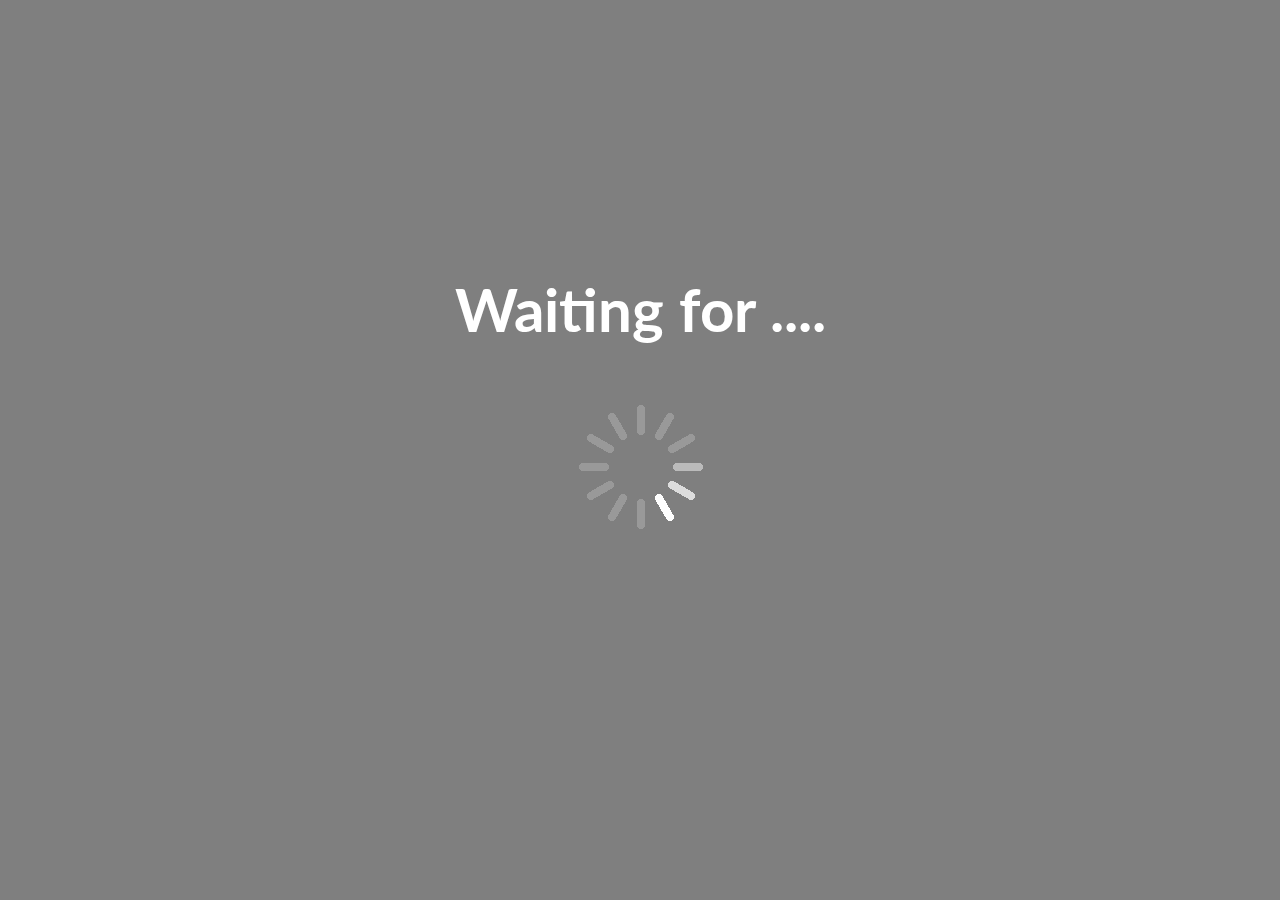
<file: css_tasks/Completed/Bday CountDown/index.html>
<!DOCTYPE html>
<html lang="en">
  <head>
    <meta charset="UTF-8" />
    <meta name="viewport" content="width=device-width, initial-scale=1.0" />
    <meta http-equiv="X-UA-Compatible" content="ie=edge" />
    <link rel="stylesheet" href="style.css" />
    <title>New Year Countdown</title>
  </head>
  <body>
    <div id="year" class="year"></div>

    <h1>Waiting for ....</h1>

    <div id="countdown" class="countdown">
      <div class="time">
        <h2 id="days">00</h2>
        <small>days</small>
      </div>
      <div class="time">
        <h2 id="hours">00</h2>
        <small>hours</small>
      </div>
      <div class="time">
        <h2 id="minutes">00</h2>
        <small>minutes</small>
      </div>
      <div class="time">
        <h2 id="seconds">00</h2>
        <small>seconds</small>
      </div>
    </div>

    <img
      src="./img/spinner.gif"
      alt="Loading..."
      id="loading"
      class="loading"
    />

    <script src="script.js"></script>
  </body>
</html>
</file>
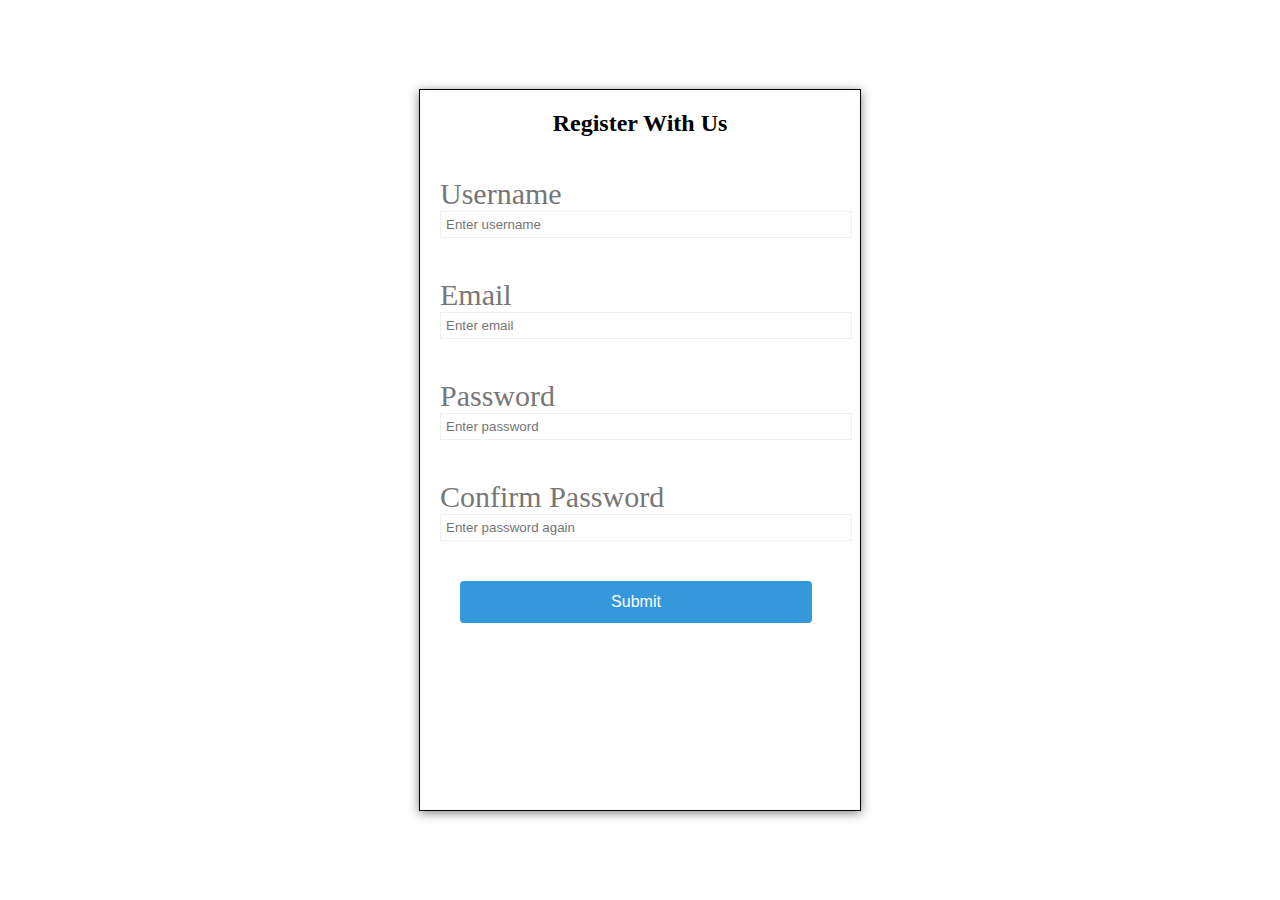
<file: css_tasks/Completed/form validation/index.html>
<!DOCTYPE html>
<html lang="en">
  <head>
    <meta charset="UTF-8" />
    <meta name="viewport" content="width=device-width, initial-scale=1.0" />
    <meta http-equiv="X-UA-Compatible" content="ie=edge" />
    <link rel="stylesheet" href="style.css" />
    <title>Form Validator</title>
  </head>
  <body>
    <div class="container">
      <form id="form" class="form">
        <h2>Register With Us</h2>
        <div class="form-control">
          <label for="username">Username</label>
          <input type="text" id="username" placeholder="Enter username" />
          <small>Error message</small>
        </div>
        <div class="form-control">
          <label for="email">Email</label>
          <input type="text" id="email" placeholder="Enter email" />
          <small>Error message</small>
        </div>
        <div class="form-control">
          <label for="password">Password</label>
          <input type="password" id="password" placeholder="Enter password" />
          <small>Error message</small>
        </div>
        <div class="form-control">
          <label for="password2">Confirm Password</label>
          <input
            type="password"
            id="password2"
            placeholder="Enter password again"
          />
          <small>Error message</small>
        </div>
        <button type="submit">Submit</button>
      </form>
    </div>
      
      

    <script src="script.js"></script>
  </body>
</html>
</file>
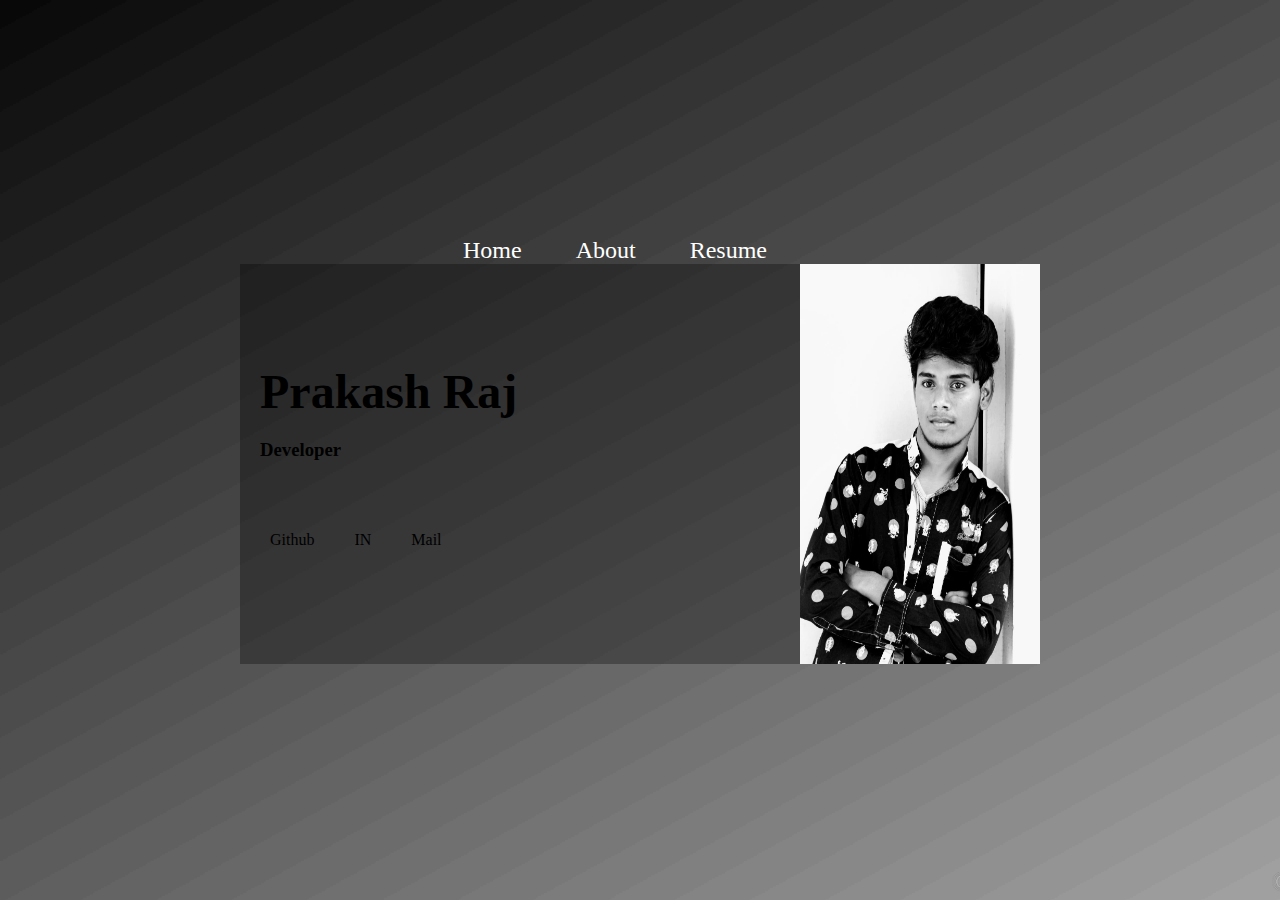
<file: css_tasks/Personal_web/home.html>
<html>

<head>
    
    <link rel="stylesheet" href="style.css">
    </head>
    
    <body>
        
        <div class="wrapper">
            <div class="container">
                <div class="icons">
                
                    <a href="#">home</a>
                    <a href="#">About</a>
                    <a href="#">Resume</a>
                </div>
            </div>
                
                <div class="content">
                    <div class="content-info">
                     <div class="content-info-div">    
                        <div class="name">
                            <h1>Prakash Raj</h1>
                        </div>
                        
                        <div class="developer">
                            <h3>Developer </h3>
                        </div>
                        
                        <div class="social-media">
                            <a href="#">github</a>
                            <a href="#">IN</a>
                            <a href="#">mail</a>
                        </div>
                        </div>
                    
                    
                    </div>
                    
                    <div class="content-img">
                    
                    <a href="#"> <img src="f4280013-0583-452d-9b52-1b11e12e8e4a.jpg"</a>
                    </div>
                    
                
                </div>
            
            
            </div>
        
        
        
        
    
    
    </body>
    
    
    

</html>
</file>
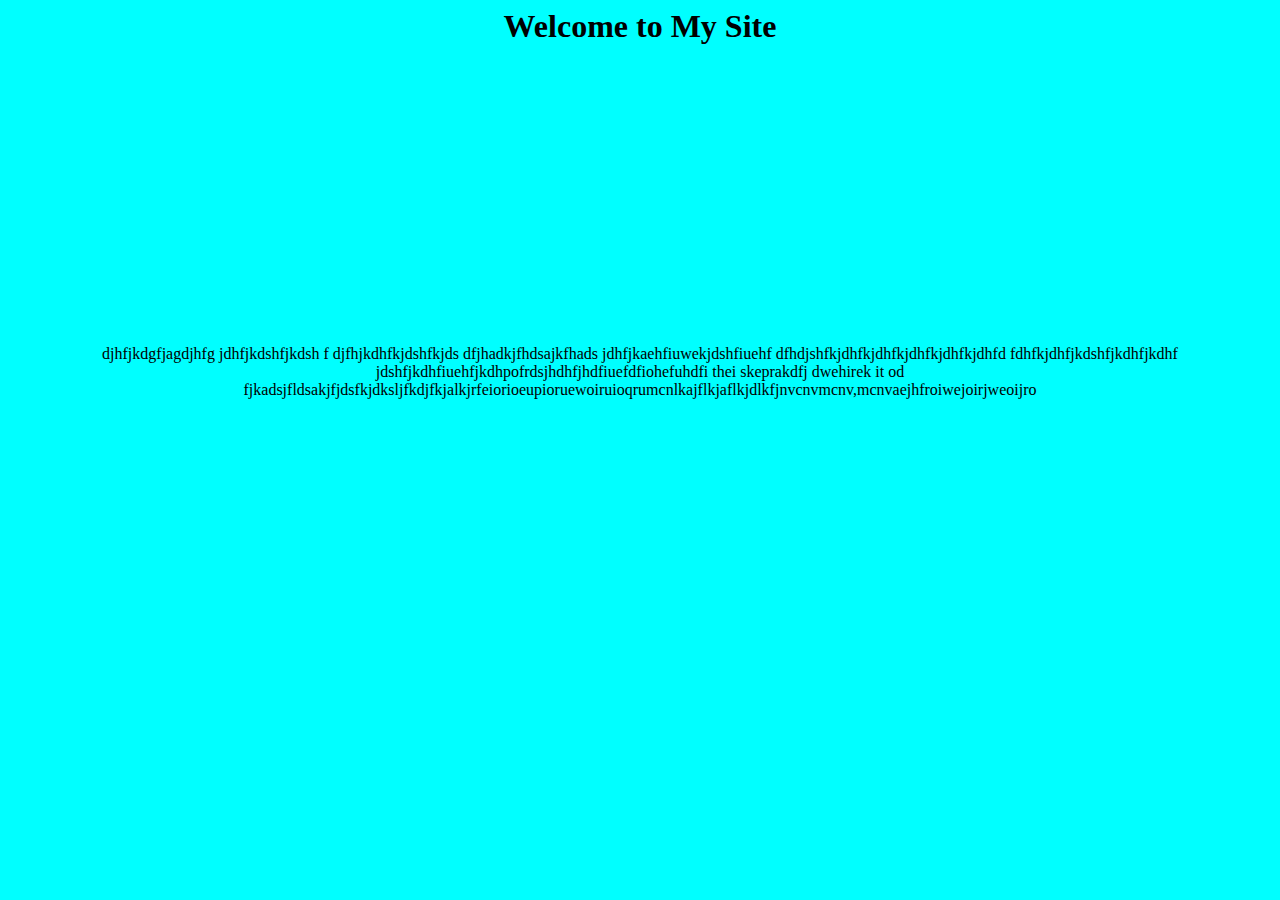
<file: css_tasks/Completed/animation & transition/home.html>
<html>
<head>
    
    <link rel="stylesheet"  href="style.css">
    </head>
    
    <body>
    
   <!-- <div class="box"></div>
        
        <div class="round"></div>
-->   
        <div class="container">
        <h1>Welcome to  My Site</h1>
        
        <p>djhfjkdgfjagdjhfg jdhfjkdshfjkdsh f djfhjkdhfkjdshfkjds dfjhadkjfhdsajkfhads jdhfjkaehfiuwekjdshfiuehf  dfhdjshfkjdhfkjdhfkjdhfkjdhfkjdhfd fdhfkjdhfjkdshfjkdhfjkdhf jdshfjkdhfiuehfjkdhpofrdsjhdhfjhdfiuefdfiohefuhdfi thei skeprakdfj dwehirek it od fjkadsjfldsakjfjdsfkjdksljfkdjfkjalkjrfeiorioeupioruewoiruioqrumcnlkajflkjaflkjdlkfjnvcnvmcnv,mcnvaejhfroiwejoirjweoijro</p>
        
        <button>Read More</button>
            
        </div>

</body>


</html>
</file>
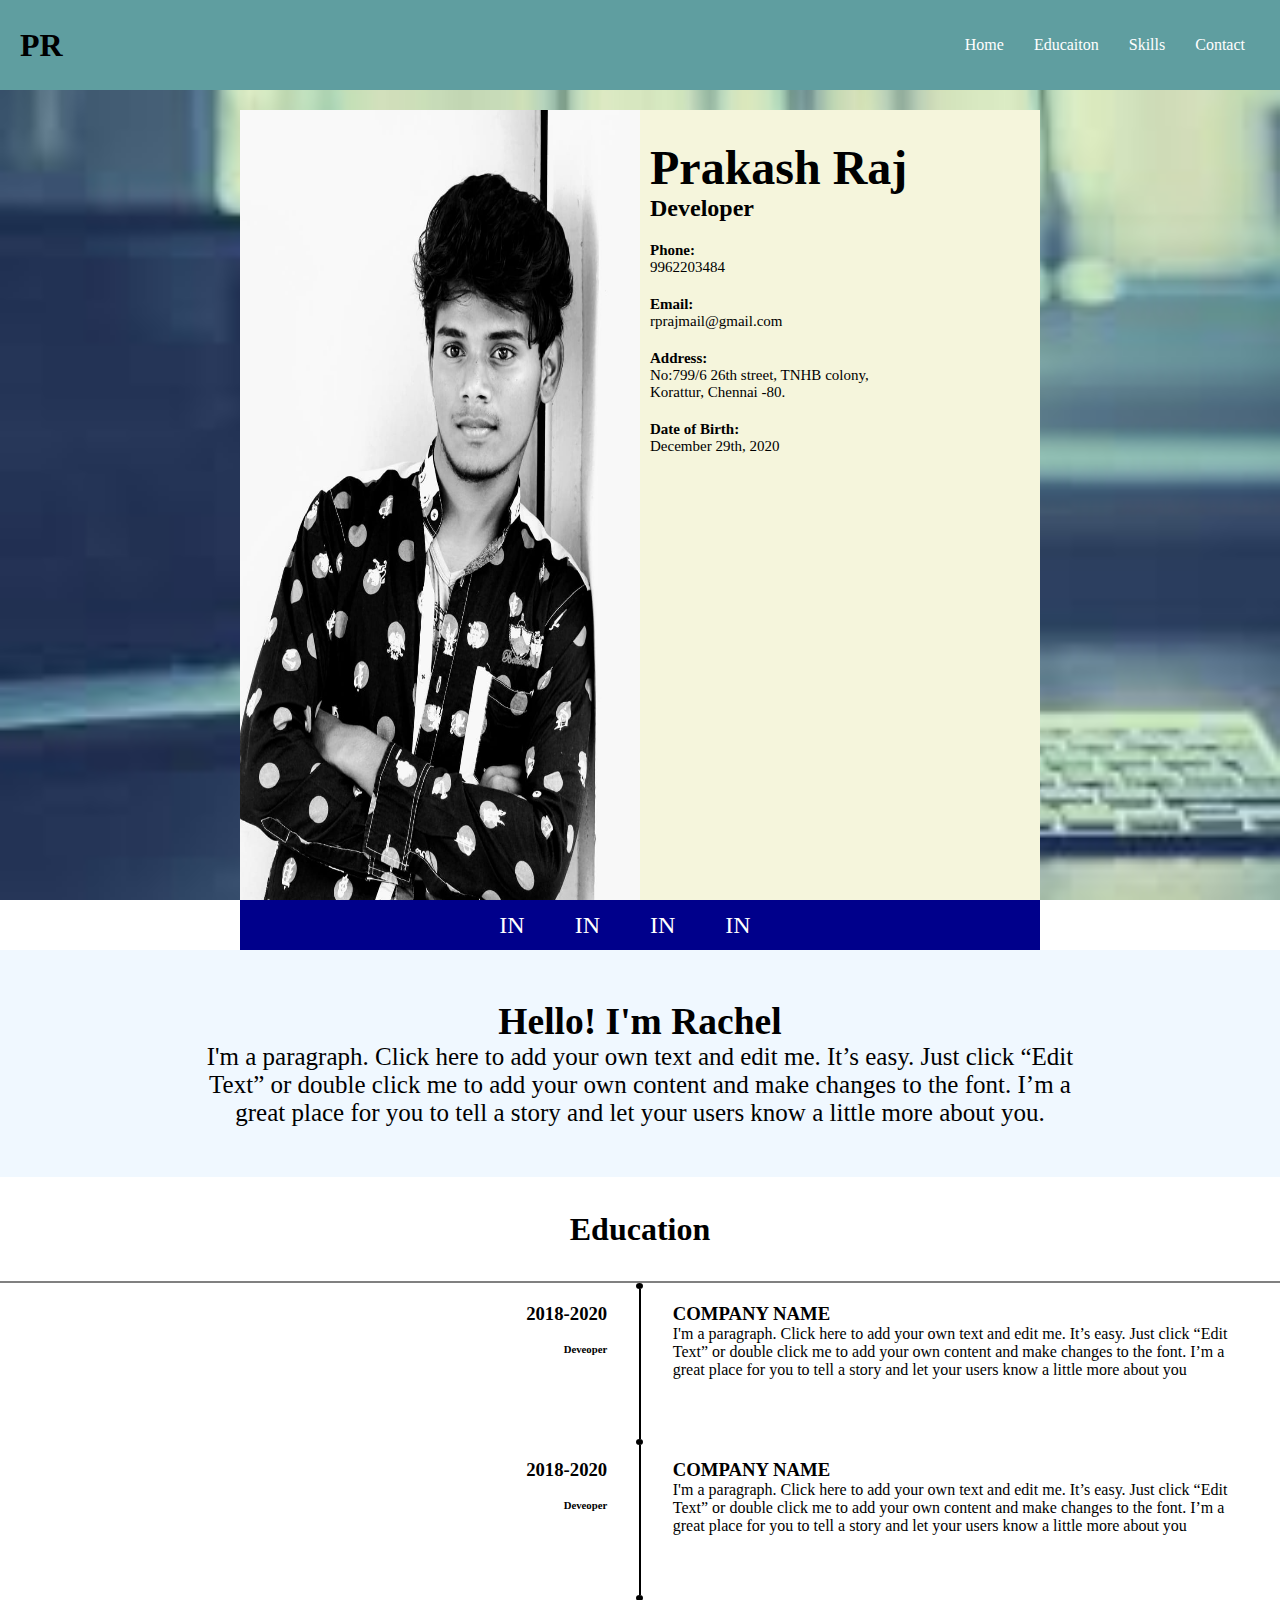
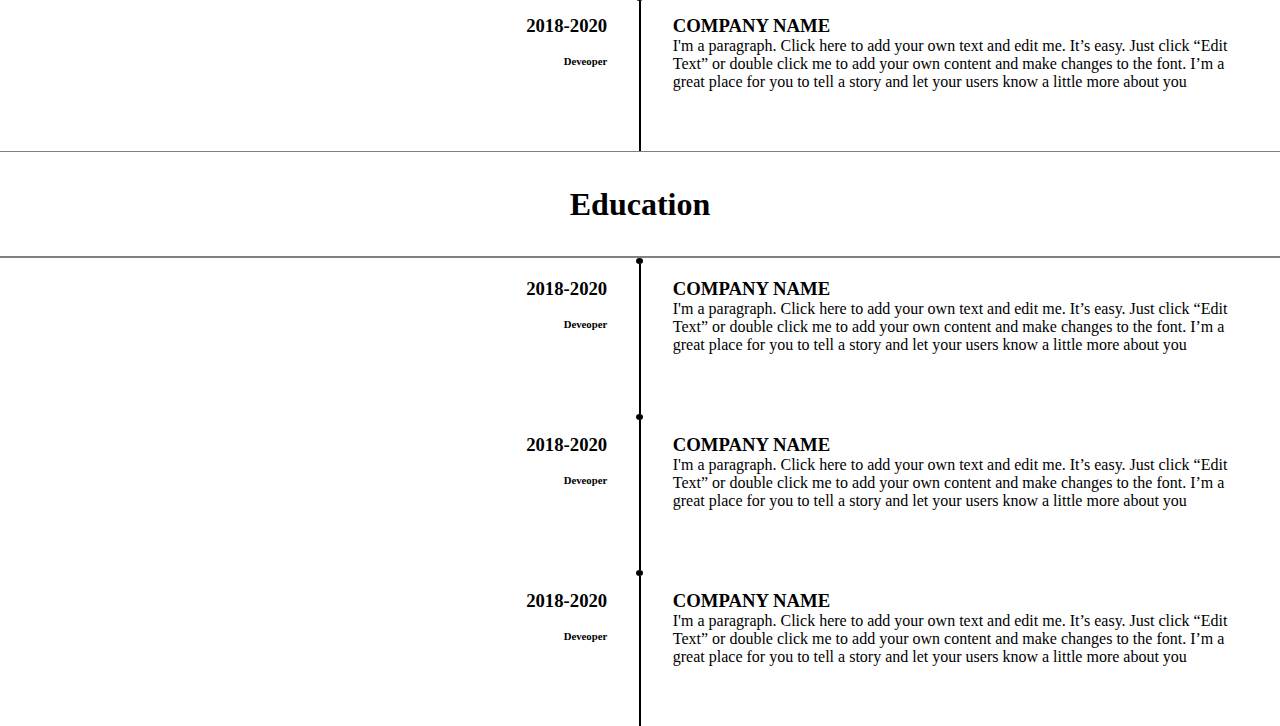
<file: css_tasks/Completed/Personal site landing page/home.html>
<html>

<head>
    
    <link rel="stylesheet" href="style.css">
  
    </head>
    
    
    <body>
        <div class="nav-bar">
        
            <div class="logo">
                <h1>PR</h1>

            </div>
            
            <div class="menu">
                <a href="!#" >Home</a>
                <a href="!#" >Educaiton</a>
                <a href="!#" >Skills</a>
                <a href="!#" >Contact</a>
            </div>

        </div>
        
        
        <div class="h-image">
            <div class="profile-pic">
                <div class="img">
                <img src="profile.jpg" alt="PRAKASH">
                    
                       
                
              
           </div>
            </div>
            
            <div class="data">
                <div class="data-info">
                    <h3>Prakash Raj</h3>
                    <h5>Developer</h5>
                    
                    <div class="small-info">
                        <b>Phone:</b><br>
                        9962203484
                    </div>
                      <div class="small-info">
                        <b>Email:</b><br>
                        rprajmail@gmail.com
                    </div>
                    
                      <div class="small-info">
                        <b>Address:</b><br>
                          No:799/6 26th street, TNHB colony,<br>
                          Korattur, Chennai -80.
                    </div>
                    
                    <div class="small-info">
                        <b>Date of Birth:</b><br>
                          December 29th, 2020
                    </div>
                    
                </div>
            
            </div>
          
            
        
        </div>
           <div class="social-meida" id="social-meida">
        
            <a href="#">IN</a>
            <a href="#">IN</a>
            <a href="#">IN</a>
            <a href="#">IN</a>
            
            </div>
        
<!--Main content -->
        
        <div class="about">
            <div class="about-info">
            <h2> Hello! I'm Rachel</h2>
 

            <p>I'm a paragraph. Click here to add your own text and edit me. It’s easy. Just click “Edit Text” or double click me to add your own content and make changes to the font. I’m a great place for you to tell a story and let your users know a little more about you.</p>
            </div>
        </div>
        
        
<!--Parts-->
        
        <!--parts heading -->
    <div style="border-bottom: 1px solid grey;">    
        <div class="parts-head">
            <h4>Education</h4>
        </div>
        
        <!--parts content -->
        
        <div class="parts-content">
            <div class="info-left" id="info-left1">
                
                <h3>2018-2020</h3><br>
                <h6>Deveoper</h6>
            
            </div>
            <div class="info-center">
                <div class="round" id="round1"></div>
                <div class="line" id="line1"></div>
                
             </div>
            
            <div class="info-right" id="info-right1">
                <h3>  COMPANY NAME</h3>

                <p>I'm a paragraph. Click here to add your own text and edit me. It’s easy. Just click “Edit Text” or double click me to add your own content and make changes to the font. I’m a great place for you to tell a story and let your users know a little more about you</p>
            
            </div>
            
             <div class="info-left" id="info-left1">
                
                <h3>2018-2020</h3><br>
                <h6>Deveoper</h6>
            
            </div>
            <div class="info-center">
                <div class="round" id="round1"></div>
                <div class="line" id="line1"></div>
             </div>
            
            <div class="info-right" id="info-right1">
                <h3>  COMPANY NAME</h3>

                <p>I'm a paragraph. Click here to add your own text and edit me. It’s easy. Just click “Edit Text” or double click me to add your own content and make changes to the font. I’m a great place for you to tell a story and let your users know a little more about you</p>
            
            </div>
            
             <div class="info-left"  id="info-left1">
                
                <h3>2018-2020</h3><br>
                <h6>Deveoper</h6>
            
            </div>
            <div class="info-center">
                <div class="round" id="round1"></div>
                <div class="line" id="line1"></div>
             </div>
            
            <div class="info-right" id="info-right1">
                <h3>  COMPANY NAME</h3>

                <p>I'm a paragraph. Click here to add your own text and edit me. It’s easy. Just click “Edit Text” or double click me to add your own content and make changes to the font. I’m a great place for you to tell a story and let your users know a little more about you</p>
            
            </div>
        
        </div>
    </div> 
        
        <!--second section-->
        
    <div>
        
        <!--parts heading-->
        
         <div class="parts-head">
            <h4>Education</h4>
        </div>
        
         <!--parts content -->
        
        <div class="parts-content">
            <div class="info-left" id="info-left2">
                
                <h3>2018-2020</h3><br>
                <h6>Deveoper</h6>
            
            </div>
            <div class="info-center">
                <div class="round" id="round2"></div>
                <div class="line" id="line2"></div>
                
             </div>
            
            <div class="info-right" id="info-right2">
                <h3>  COMPANY NAME</h3>

                <p>I'm a paragraph. Click here to add your own text and edit me. It’s easy. Just click “Edit Text” or double click me to add your own content and make changes to the font. I’m a great place for you to tell a story and let your users know a little more about you</p>
            
            </div>
            
             <div class="info-left" id="info-left2">
                
                <h3>2018-2020</h3><br>
                <h6>Deveoper</h6>
            
            </div>
            <div class="info-center">
                <div class="round" id="round2"></div>
                <div class="line" id="line2"></div>
             </div>
            
            <div class="info-right" id="info-right2">
                <h3>  COMPANY NAME</h3>

                <p>I'm a paragraph. Click here to add your own text and edit me. It’s easy. Just click “Edit Text” or double click me to add your own content and make changes to the font. I’m a great place for you to tell a story and let your users know a little more about you</p>
            
            </div>
            
             <div class="info-left" id="info-left2">
                
                <h3>2018-2020</h3><br>
                <h6>Deveoper</h6>
            
            </div>
            <div class="info-center">
                <div class="round" id="round2"></div>
                <div class="line" id='line2'></div>
             </div>
            
            <div class="info-right" id='info-right2'>
                <h3>  COMPANY NAME</h3>

                <p>I'm a paragraph. Click here to add your own text and edit me. It’s easy. Just click “Edit Text” or double click me to add your own content and make changes to the font. I’m a great place for you to tell a story and let your users know a little more about you</p>
            
            </div>
        
        </div>
        
        
        
        
        
        </div>    
       
  
    </body>
    <script src="index.js"></script>
   
</html>
</file>
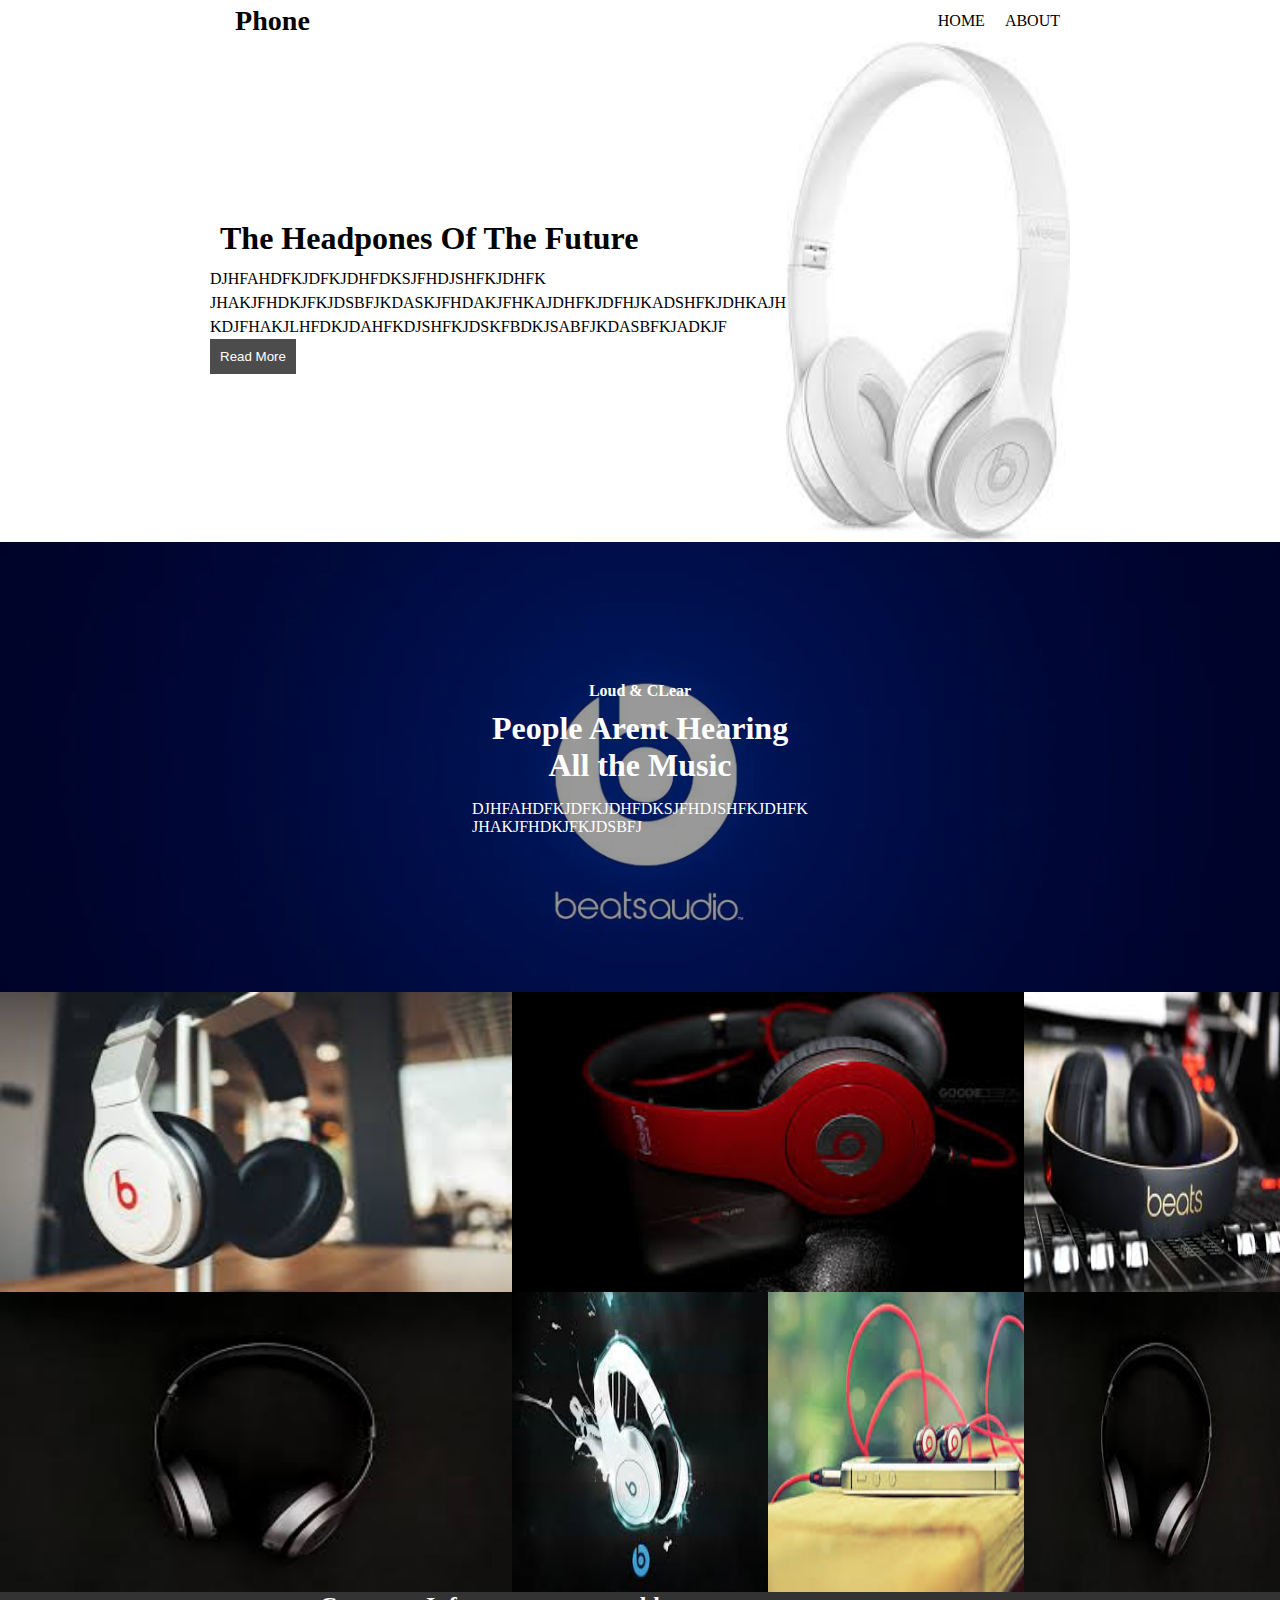
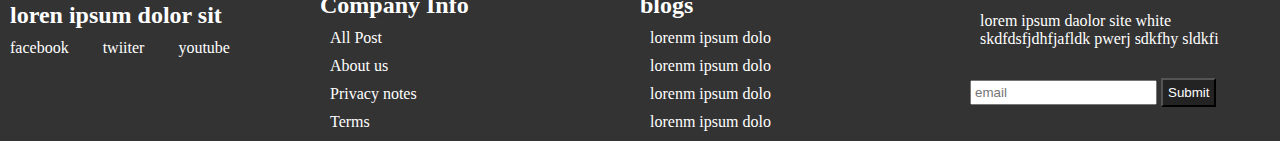
<file: css_tasks/Completed/Product landing page/home.html>
<html>
<head>
    <link rel="stylesheet" href="style.css">
    </head>

    
    <body>
        
      <div class="nav-bar">
          <div class="nav-container">
        <div class="nav-logo">
            <h3>Phone</h3>
          </div>
          
          <div class="nav-menu">
            <a href="#"> HOME</a>
            <a href="#">ABOUT</a>  
          </div>
          </div>
        </div>
        
        <!--section a-->
        
        <section class="section-a">
        
        <div class="container">
            
            <div class="content">
                <h1>The Headpones Of The Future</h1>
                <P>DJHFAHDFKJDFKJDHFDKSJFHDJSHFKJDHFK<br>JHAKJFHDKJFKJDSBFJKDASKJFHDAKJFHKAJDHFKJDFHJKADSHFKJDHKAJH<br>KDJFHAKJLHFDKJDAHFKDJSHFKJDSKFBDKJSABFJKDASBFKJADKJF</P>
                
                <button>Read More</button>
            
            
            </div>
            
            <div class="img">
                <img src="BEATS.jpg">
            
            </div>
            
            </div>
        
        
        </section>
        
        
          <!--section b-->
        <section>
        
        <div class="section-b">        
            <div class="overlay">
                <div class="content">
                        <h4> Loud & CLear</h4>
                    <div class='title'>
                    
                    
                        <h2>People Arent Hearing</h2>
                        <div class="mar">
                            <h3>  All the Music</h3></div>
                                            
                    </div> <P>DJHFAHDFKJDFKJDHFDKSJFHDJSHFKJDHFK<br>JHAKJFHDKJFKJDSBFJ</P>
                    
                </div>
            </div>
        
        
        </div>
        </section>
        
        
          <!--section c-->
        
        <section>
        <div class="gallery">
            
            <a href="image1.jpg"> <img src="image1.jpg"></a>
            <a href="image2.jpg"> <img src="image2.jpg"></a>
            <a href="image3.jpg"> <img src="image3.jpg"></a>
            <a href="image4.jpg"> <img src="image4.jpg"></a>
            <a href="image5.jpg"> <img src="image5.jpg"></a>
            <a href="image6.jpg"> <img src="image6.jpg"></a>
             <a href="image4.jpg"> <img src="image4.jpg"></a>
            
            </div>
        
        
        </section>
        
          <!--section d-->
        
        
        <section>
        
            <div class="footer">
                <div class="social-media">
                    
                    <h2>loren ipsum dolor sit</h2>
                    <div> 
                        <a href="#">facebook </a>
                        <a href="#">twiiter</a>
                        <a href="#"> youtube</a>
                    </div>
                
                </div>
                
                <div class="company-info">
                  <h2>Company Info</h2>
                    <ul>
                        <li>All Post</li>
                        <li>About us</li>
                        <li>Privacy notes</li>
                        <li>Terms</li>
                        
                        
                    </ul>
                </div>
                
                <div class="blog post">
                     <h2>blogs</h2>
                    <ul>
                        <li>lorenm ipsum dolo</li>
                        <li>lorenm ipsum dolo</li>
                        <li>lorenm ipsum dolo</li>
                        <li>lorenm ipsum dolo</li>
                        
                        
                    </ul>
                
                
                </div>
                
                
                <div class="subscribe">
                    <p> lorem ipsum daolor site  white skdfdsfjdhfjafldk pwerj sdkfhy sldkfi</p>
                    
                    <form name="subs" method="POST">
                        <div>
                        <input type="text" placeholder="email">
                        <button type="submit">Submit</button>
                        </div>
                    
                    </form>
                
                </div>
            
            </div>
        
        </section>
    </body>
</html>
</file>
<file: css_tasks/Completed/Bday CountDown/style.css>
@import url('https://fonts.googleapis.com/css?family=Lato&display=swap');

* {
  box-sizing: border-box;
}

body {
  background-image: url('https://images.unsplash.com/photo-1467810563316-b5476525c0f9?ixlib=rb-1.2.1&ixid=eyJhcHBfaWQiOjEyMDd9&auto=format&fit=crop&w=1349&q=80');
  background-repeat: no-repeat;
  background-size: cover;
  background-position: center center;
  height: 100vh;
  color: #fff;
  font-family: 'Lato', sans-serif;
  display: flex;
  flex-direction: column;
  align-items: center;
  justify-content: center;
  text-align: center;
  margin: 0;
  overflow: hidden;
}

/* Add a dark overlay */
body::after {
  content: '';
  position: absolute;
  top: 0;
  left: 0;
  width: 100%;
  height: 100%;
  background-color: rgba(0, 0, 0, 0.5);
}

body * {
  z-index: 1;
}

h1 {
  font-size: 60px;
  margin: -80px 0 40px;
}

.year {
  font-size: 200px;
  z-index: -1;
  opacity: 0.2;
  position: absolute;
  bottom: 20px;
  left: 50%;
  transform: translateX(-50%);
}

.countdown {
/*   display: flex; */
display: none;*/
  transform:(1);
}

.time {
  display: flex;
  flex-direction: column;
  align-items: center;
  justify-content: center;
  margin: 15px;
}

.time h2 {
  margin: 0 0 5px;
}

@media (max-width: 500px) {
  h1 {
    font-size: 45px;
  }

  .time {
    margin: 5px;
  }

  .time h2 {
    font-size: 12px;
    margin: 0;
  }

  .time small {
    font-size: 10px;
  }
}
</file>
<file: css_tasks/Completed/form validation/style.css>
*{
    margin:0;
    padding:0;
}
body{
   
    display: flex;    
    justify-content: center;
    align-items: center;
    min-height:100vh;
    
}

.container{
    border:1px solid black;
        box-shadow: 0px 2px 10px rgba(0, 0, 0, 0.5);
        min-height: 80vh;
}

.container h2{
    text-align: center;
    margin:10px;
    padding: 10px;
    width:400px;
}

.form-control{
    padding:20px;
}

.form-control label{
    font-size: 30px;
     color: #777
}

.form-control input{
    font-size: 20x;
    border: 1px solid #f0f0f0;
    width:100%;
    padding: 5px;
}

.form-control label, .form-control input{
    display: block;
}

.form-control input:focus {
  outline: 0;
  border-color: #777;
}

.form button{
     cursor: pointer;
  background-color: #3498db;
  border: 2px solid #3498db;
  border-radius: 4px;
  color: #fff;
  display: block;
  font-size: 16px;
  padding: 10px;
  margin-top: 20px;
margin-left: 40px;
  width: 80%;
}
.form-control small {
  color:red;
  position: absolute;
  bottom: 0;
  left: 0;
  visibility: hidden;
}


/*
@import url('https://fonts.googleapis.com/css?family=Open+Sans&display=swap');

:root {
  --success-color: #2ecc71;
  --error-color: #e74c3c;
}

* {
  box-sizing: border-box;
}

body {
  background-color: #f9fafb;
  font-family: 'Open Sans', sans-serif;
  display: flex;
  align-items: center;
  justify-content: center;
  min-height: 100vh;
  margin: 0;
}

.container {
  background-color: #fff;
  border-radius: 5px;
  box-shadow: 0 2px 10px rgba(0, 0, 0, 0.3);
  width: 400px;
}

h2 {
  text-align: center;
  margin: 0 0 20px;
}

.form {
  padding: 30px 40px;
}

.form-control {
  margin-bottom: 10px;
  padding-bottom: 20px;
  position: relative;
}

.form-control label {
  color: #777;
  display: block;
  margin-bottom: 5px;
}

.form-control input {
  border: 2px solid #f0f0f0;
  border-radius: 4px;
  display: block;
  width: 100%;
  padding: 10px;
  font-size: 14px;
}

.form-control input:focus {
  outline: 0;
  border-color: #777;
}

.form-control.success input {
  border-color: var(--success-color);
}

.form-control.error input {
  border-color: var(--error-color);
}

.form-control small {
  color: var(--error-color);
  position: absolute;
  bottom: 0;
  left: 0;
  visibility: hidden;
}

.form-control.error small {
  visibility: visible;
}

.form button {
  cursor: pointer;
  background-color: #3498db;
  border: 2px solid #3498db;
  border-radius: 4px;
  color: #fff;
  display: block;
  font-size: 16px;
  padding: 10px;
  margin-top: 20px;
  width: 100%;
}
</file>
<file: css_tasks/Personal_web/style.css>
*{
    margin:0;
    padding: 0;
    box-sizing: border-box;
}


body{
    background-image: url(bg.jpg);
    background-size: cover;
    background-position: center;
    background-repeat: no-repeat;
}

.wrapper{
    height:100vh;
    max-width:800px;   
    margin:auto;
   
    display: flex;
    flex-direction: column;
    align-items: center;
    justify-content: center;
    
}

.container{
   
    display: flex;
    justify-content: center;
    
}

.container a{
    margin-right: 50px;
    font-size: 1.5rem;
    text-decoration: none;
    color:white;
    text-transform: capitalize;
}


.content{
  
    display:grid;
    grid-template-columns: 70% 30%;
}

.content-info{
   background-color: rgba(0,0,0, 0.3);
    height: 400px;
    display:flex;
    justify-content: center;
    align-items: center;
    
}

.content-info-div{
   
    height: 80%;
    width:100%;
}

.content-info-div .name{
    margin-top:40px;
    padding:20px 20px 0 20px;
    font-size:1.5rem;

    
}

.content-info-div .developer{
    padding: 20px 20px 0 20px;
    font-size: 1rem;
}

.content-info-div .social-media{
    margin-top:50px;
    display: flex;
       
    padding: 10px;
}

.content-info-div .social-media a{
    padding:10px;
    text-decoration: none;
    color:black;
    text-transform: capitalize;
    margin-right:10px;
    margin-left:10px;
}
.content-img{
     background-color: rgba(0,0,0, 0.3);
    height:100%;
}


.content-img img{
   
    height: 100%;
    width:100%

}
</file>
<file: css_tasks/Completed/animation & transition/style.css>
.container{
 text-align: center;

}

body{
    background-color: aqua;
}


h1{
    position: relative;
    margin-bottom: 300px;
   animation-name: title;
    animation-duration: 3s;
    animation-fill-mode: forwards;
    
}

@keyframes title{
    0% {top:-50px}
    100% {top:200px}
}


p{
    position: relative;
    animation: para;
    animation-duration: 4s;
    animation-fill-mode: forwards;
}

@keyframes para{
      0% {left:-1000px}
    100% {left:0}
    
}

button{
    animation: button;
    animation-duration: 3s;
    opacity: 0;
    transition-property: transform;
    transition-duration: 1s;
}

@keyframes button{
    0%{opacity: 0}
    100%{opacity: 1}
}


button.hover{
    transform: rotateY(180deg);
}





















/*.box{
    width:300px;
    height: 300px;
    position: absolute;
    
    background-color: red;
    animation-name: box;
    animation-duration: 4s;
    animation-fill-mode: forwards;
    animation-delay: 2s;
    animation-iteration-count: infinite;
  
}

@keyframes box{
    0%{border-radius:  0 0 0 0 ;  top:300; left: 0; background-color: aquamarine;}
        25%{border-radius: 50% 0 0 0 ; top:300; left:300px; background-color: blue;}
        50%{border-radius: 50% 50% 0 0; top:500px; left:300px; background-color: burlywood;}
        75%{border-radius: 50% 50% 50% 0 ;top:500px; left::0; background-color: coral}
        100%{border-radius: 100% 100% 100% 100%; top:300px; left:0; background-color: fuchsia}
}


.round{
    width:100px;
    height: 100px;
    background-color: azure;
    margin: auto;
    transition-property: background, transform;
    transition-duration: 2s, 1s;
   
    
}

.round:hover{
    background-color: yellow;
    transform: rotateY(180deg);
}
</file>
<file: css_tasks/Completed/Personal site landing page/style.css>
*{
    margin:0;
    padding:0;
    
}

body {
    overflow-x:hidden;  
}


/*nav-bar*/  


.nav-bar{
    display: flex;
    justify-content: space-between;
    min-height: 10vh;                                   /*15vh*/
    background-color: cadetblue;
    box-shadow: 10px 0 10px rgba(0,0,0, 0.5);
}


/*nav-bar logo*/
.nav-bar .logo{
    display: flex;
    align-items: center;
    margin-left: 20px;
    cursor: pointer;
}


/*nav-bar menu*/
.nav-bar .menu{
    text-decoration: none;
    display: flex;
    align-items: center;   
    margin-right:20px;   
        
    
}

.menu a{
    text-decoration: none;
    padding: 15px;
    text-align: center;
    color:white;
    font-size:1rem;
}

.menu a:hover{
  
    color:black;
}








.h-image{
    display: flex;
    flex-direction: row;
    height:90vh;
    background-image: url(hero.jpg);
    background-size: cover;
    background-repeat: no-repeat;
    background-attachment: fixed;
   position: relative;
    
   
}

.profile-pic{
    
    flex:50%;
   
    
    
}

.img{
    display: flex;
    height:99%;
    justify-content: flex-end;
    padding-top:20px;
    position: relative;
    animation-name: img;
    animation-duration: 2s;
    animation-fill-mode: forwards;
    animation-iteration-count: 1;

   
}

.img img{
    
    width:400px;
}
.data{
  
    flex:50%;
    
    
}

.data-info{
    height:95%;
    padding-top:20px; 
    background-color: beige;
    width:400px;
    margin-top: 20px;
    position: relative;
    animation-name: data;
    animation-duration: 2s;
    animation-fill-mode: forwards;
    animation-iteration-count: 1;
   ;
    
    
}

.data-info h3{
    padding-top:10px;
    padding-left: 10px;
    padding-right: 10px;
    font-size:3rem;
    
}

.data-info h5{
    padding-bottom:10px;
    padding-left:10px;
    padding-right:10px;
    font-size:1.5rem; 
}

.small-info{
    padding:10px;
    font-size:15px;
}

/*data-info ,img*/




/********************************/
/*social-meida*/
/********************************/

.social-meida{
    position: relative;
    height:50px;
    width:800px;
    background-color: darkblue;
    margin:auto;
    z-index:1;
    color:white;
    display: flex;
    align-items: center;
    justify-content: center;
    
    
    
}




.social-meida a{
    text-decoration: none;
    padding: 10px;
    margin-right:30px;
    text-align: center;
    color:white;
    font-size:1.5rem;
}


/********************************/
/*About*/
/********************************/

.about{
   
   
    
    background-color: aliceblue;
}

.about-info{
    padding:50px;
    font-size:25px;
     width:900px;
     text-align: center;
    margin:auto;
}


/********************************/
/*Parts*/
/********************************/
/********************************/
/*parts-info*/
/*******************************/

.parts-head{
    text-align: center;
    line-height: 1.5rem;
    padding: 40px;
    font-size: 2rem;
    border-bottom: 2px solid grey;
    
        
}


/********************************/
/*parts-content*/
/*******************************/

.parts-content{
    display: grid;
    grid-template-columns: 49% 2%  49%;}

.info-left{
    text-align: end;
    padding:20px;
    
}


.info-right{
    text-align: left;
    padding:20px;
   
}




.info-center{
    display: flex;
    flex-direction: column;
    align-items: center;
}
.info-center .round{
    border-radius:50%;
    background-color: black;
    height:6px;
    width:7px;  
}


.info-center .line{
    border-left: 2px solid black; 
    height:150px;
    width:7px;
    margin-top: 0;
    margin-left:7px;
}



/***********************************/
/*keyframes classes*/
/***********************************/

.line-ani{
     position: relative;
     animation-name:line;
     animation-duration: 2s;
     animation-fill-mode: backwards;
    
}


.round-ani{
    position: relative;
    animation-name:line;
    animation-duration: 2s;
    animation-fill-mode: backwards;
    
    
}

.right{
     position: relative;
    animation-name:right;
    animation-duration: 2s;
    animation-fill-mode: forwards;
     overflow: hidden;
}

.left{
    position: relative;
    animation-name:left;
    animation-duration: 2s;
    animation-fill-mode: forwards;
    overflow: hidden;
}

.center{
    animation-name:center;
    animation-duration: 1.5s;
    animation-fill-mode: forwards;
    scroll-behavior: smooth;
    
}


/***********************************/
/*keyframes*/
/***********************************/


@keyframes data{
    0%{right:-100px; opacity: 0;}
    100%{right:0; opacity: 1}
}

@keyframes img{
    0%{left:-100px;opacity: 0}
    100%{left:0;opacity:1}
}


@keyframes  line{
    0%{top:300; opacity: 0;}
  
    100%{top:0; opacity:1;}
}

@keyframes left{
    0%{left:-1000px}
    100%{left:0}
}

@keyframes right{
    0%{right:-1000px}
    100%{right:0}
}


@keyframes center{
    0%{top:50px}
    100%{top:0px;}
}
</file>
<file: css_tasks/Completed/Product landing page/style.css>
*{
    padding:0;
    margin:0
}

.nav-container{
    display: grid;
    grid-template-columns: repeat(2,1fr);
    margin: auto;
    max-width:860px;
}

.nav-bar .nav-logo{
    font-size:1.5rem;
    padding:5px;
    margin-left:20px;
}

.nav-bar .nav-menu{
    display: flex;
    justify-content: flex-end;
    align-items: center;
}

.nav-bar .nav-menu a{
    text-decoration: none;
    color:black;
    padding:10px;
}

/*section-a*/
/*container*/

.container{
    display: grid;
    width:860px;
    grid-template-columns: repeat(2,1fr);
    height: 500px;
    margin:auto;
}

.container .content{
    width:100%;
    margin:auto;
    
}

.container .content h1{
    padding: 10px;
}

.container .content p{
    line-height: 1.5;
}

.container .content button{
    padding: 10px;
    color:white;
    border : 0;
    background-color: rgba(0,0,0, 0.7);
    
}

.container .content button:hover{
   color:grey;
    cursor:pointer;
}

.container .img {
    width:100%;
}

.container .img img{
    width:100%;
    height:100%;
}


/*section-b*/
.section-b{
    background-image: url(bg.jpg);
    background-position: center;
    background-repeat: no-repeat;
    background-size: cover;
   position: relative;
    height:50%;
}

.overlay{
    position: absolute;
    top:0;
    left:0;
    height: 100%;
    width:100%;
    background-color: rgba(0,0,0, 0.4);
}

.section-b .overlay .content{
     height:100%;
   display: flex;
    flex-direction: column;
    justify-content: center;
    align-items: center;
    color:white;
       
    
 
}

.section-b .overlay .content title{
    text-align: center;
    
}
.section-b .overlay .content h4{
    margin-bottom: 10px;
}
.section-b .overlay .content h2{
    font-size:2rem;   
   
   
}

.section-b .overlay .content .title .mar{
 text-align: center;
}

.section-b .overlay .content h3{
   font-size:2rem;   
    
   
}

.section-b .overlay .content p{
    padding:1rem;
}



/*section-c*/

.gallery{
    display: grid;
    grid-template-columns: repeat(5, 1fr);
 
    
}

.gallery a, .gallery a img{
    width: 100%;
      height:300px;
 
    
}

.gallery a:first-child{
    grid-row-start: 1;
    grid-row-end: 3;
    
    grid-column-start: 1;
    grid-column-end: 3;
}

.gallery a:nth-child(2){
   grid-column: 3/5;
   
}
.gallery a:nth-child(4){
   grid-column: 1/3
   
}




/*section-c*/

.footer{
    display: grid;
    grid-template-columns: repeat(4, 1fr);
    background-color: rgba(0,0,0, 0.8);
    color:white;
    
}

.footer a{
    text-decoration: none;
    color:white;
    margin-right:10px;
    padding:10px;
}

.footer ul{
    list-style-type: none;
    padding:5px;
}

.footer ul li{
    padding:5px;
}




.social-media h2{
    padding:10px;
}


.subscribe{
    padding:10px;
}

.subscribe p{
    padding:10px;
    margin-bottom: 20px;
}


.subscribe form input{
    padding: 3px;
    outline:0;
}

.subscribe form button{
    background-color: rgba(0,0,0,0.3);
    color:white;
    padding:5px;
}
</file>
